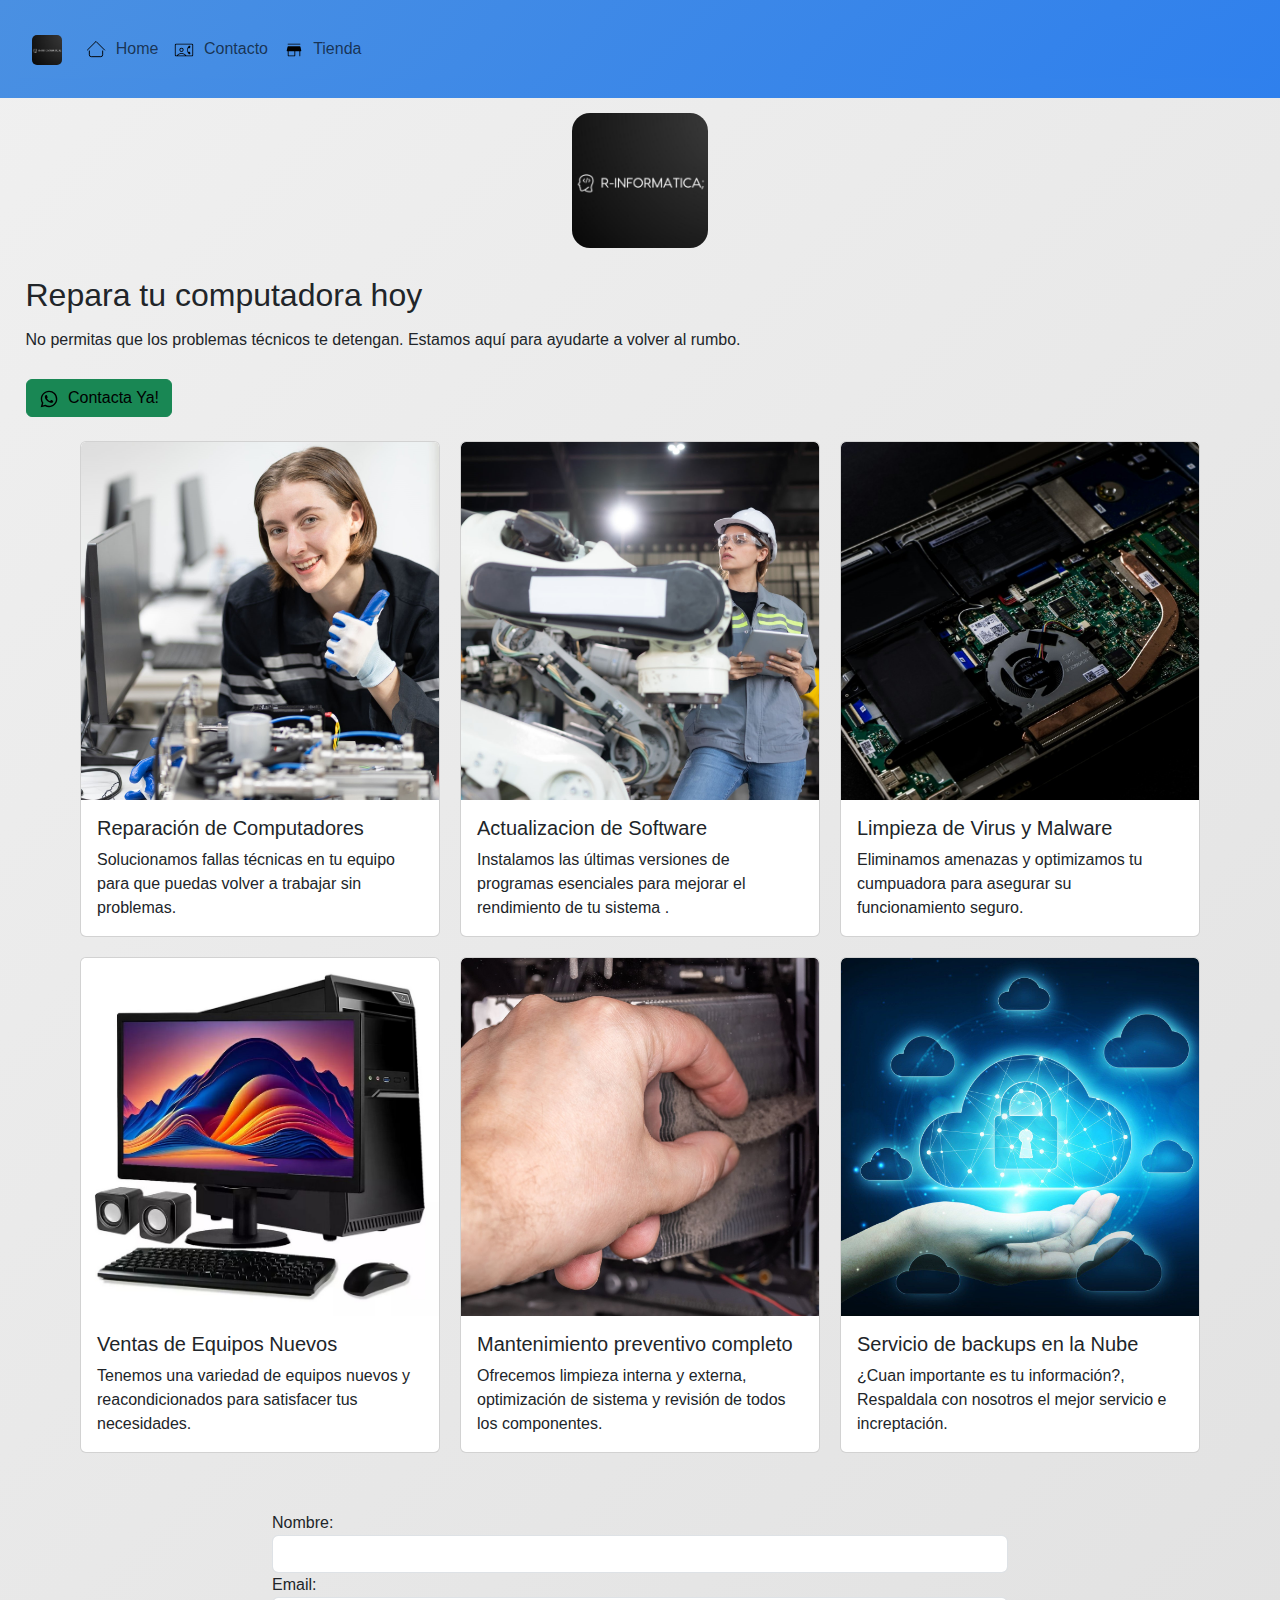
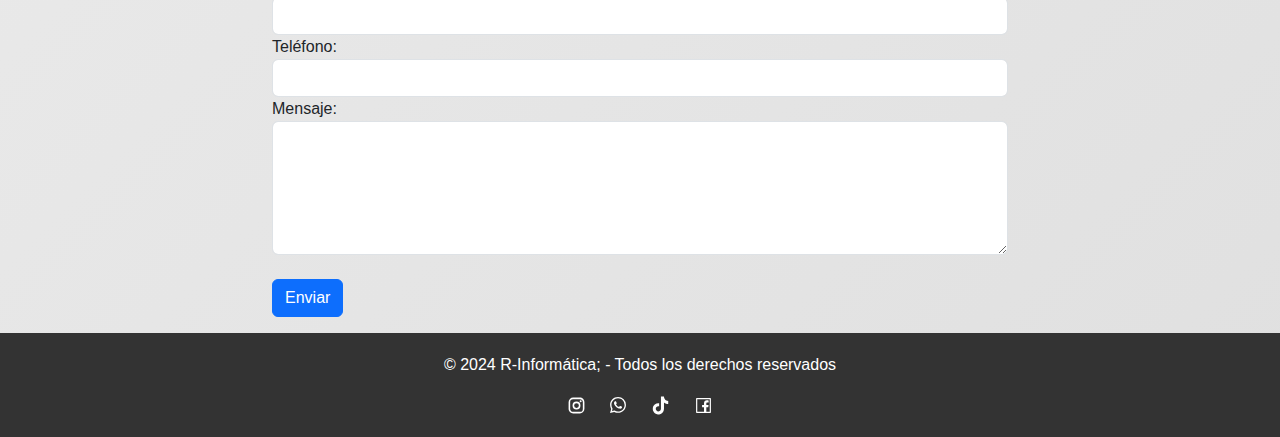
<file: index.html>
<!DOCTYPE html>
<html lang="en">

<head>
    <meta charset="UTF-8">
    <meta name="viewport" content="width=device-width, initial-scale=1.0">
    <title>R-Informática;</title>
    <link rel="shortcut icon" href="./css/img/Logo.jpg" type="image/x-icon">
    <link href="https://cdn.jsdelivr.net/npm/bootstrap@5.3.3/dist/css/bootstrap.min.css" rel="stylesheet"
        integrity="sha384-QWTKZyjpPEjISv5WaRU9OFeRpok6YctnYmDr5pNlyT2bRjXh0JMhjY6hW+ALEwIH" crossorigin="anonymous">
    <link rel="stylesheet" href="./css/style.css">
    <script src="./js.js" defer></script>

    <!-- Google tag (gtag.js) -->
    <script async src="https://www.googletagmanager.com/gtag/js?id=G-4JNWPMZTWK"></script>
    <script>
        window.dataLayer = window.dataLayer || [];
        function gtag() { dataLayer.push(arguments); }
        gtag('js', new Date());

        gtag('config', 'G-4JNWPMZTWK');
    </script>

</head>

<body>
    <header>
        <nav class="navbar navbar-expand-lg bg-body-tertiary">
            <div class="container-fluid">
                <a class="navbar-brand" href="#">
                    <img src="./css/img/Logo.jpg" alt="Logo" height="30" style="border-radius: 5px;">
                </a>
                <button class="navbar-toggler" type="button" data-bs-toggle="collapse" data-bs-target="#navbarNav"
                    aria-controls="navbarNav" aria-expanded="false" aria-label="Toggle navigation">
                    <span class="navbar-toggler-icon"></span>
                </button>
                <div class="collapse navbar-collapse" id="navbarNav">
                    <ul class="navbar-nav">
                        <li class="nav-item">
                            <a class="nav-link linkNav" href="./index.html">
                                <img src="./css/img/home.svg" alt="Icono Home" class="icon">
                                Home</a>
                        </li>
                        <li class="nav-item">
                            <a class="nav-link linkNav" href="#contacto">
                                <img src="./css/img/contacto.svg" alt="Icono Cotacto" class="icon">
                                Contacto</a>
                        </li>
                        <li class="nav-item">
                            <a class="nav-link linkNav" href="./tienda.html">
                                <img src="./css/img/tienda.svg" alt="Icono Tienda" class="icon">
                                Tienda</a>
                        </li>
                    </ul>
                </div>
            </div>
        </nav>
    </header>
    <main>
        <div class="text-center container-fluid">
            <img src="./css/img/Logo.jpg" class="img-fluid " alt="pc" id="imgLogo">
        </div>

        <div class="container-fluid ">
            <h2 class="text-start textHome">Repara tu computadora hoy</h2>
            <p class="text-start textHome">No permitas que los problemas técnicos te detengan. Estamos aquí para
                ayudarte a
                volver al rumbo.</p>
            <button type="button" id="btnWhatsapp" class="btn btn-success textHome buttonWhats">
                <img src="./css/img/whatsapp.svg" alt="Icono WhatsApp" class="icon">
                <a href="https://wa.me/+5492644853601" target="_blank">Contacta Ya!</a>
            </button>
        </div>
        <!-- Cards -->
        <div class="container container-fluid cardHome">
            <div class="row">
                <div class="col-12 col-md-6 col-lg-4" style="padding: 10px;">
                    <div class="card">
                        <img src="./css/img/img01.jpg" class="card-img-top" alt="Imagen 1">
                        <div class="card-body">
                            <h5 class="card-title">Reparación de Computadores</h5>
                            <p class="card-text">Solucionamos fallas técnicas en tu equipo para que puedas volver a
                                trabajar sin problemas.</p>
                        </div>
                    </div>
                </div>
                <div class="col-12 col-md-6 col-lg-4" style="padding: 10px;">
                    <div class="card">
                        <img src="./css/img/img02.jpg" class="card-img-top" alt="Imagen 2">
                        <div class="card-body">
                            <h5 class="card-title">Actualizacion de Software</h5>
                            <p class="card-text">Instalamos las últimas versiones de programas esenciales para mejorar
                                el rendimiento de tu sistema .</p>
                        </div>
                    </div>
                </div>
                <div class="col-12 col-md-6 col-lg-4" style="padding: 10px;">
                    <div class="card">
                        <img src="./css/img/img03.jpg" class="card-img-top" alt="Imagen 3">
                        <div class="card-body">
                            <h5 class="card-title">Limpieza de Virus y Malware</h5>
                            <p class="card-text">Eliminamos amenazas y optimizamos tu cumpuadora para asegurar su
                                funcionamiento seguro.</p>
                        </div>
                    </div>
                </div>
                <div class="col-12 col-md-6 col-lg-4" style="padding: 10px;">
                    <div class="card">
                        <img src="./css/img/img04.jpg" class="card-img-top" alt="Imagen 4">
                        <div class="card-body">
                            <h5 class="card-title">Ventas de Equipos Nuevos</h5>
                            <p class="card-text">Tenemos una variedad de equipos nuevos y reacondicionados para
                                satisfacer tus necesidades.</p>
                        </div>
                    </div>
                </div>
                <div class="col-12 col-md-6 col-lg-4" style="padding: 10px;">
                    <div class="card">
                        <img src="./css/img/img05.jpg" class="card-img-top" alt="Imagen 4">
                        <div class="card-body">
                            <h5 class="card-title">Mantenimiento preventivo completo</h5>
                            <p class="card-text">Ofrecemos limpieza interna y externa, optimización de sistema y
                                revisión de todos los componentes.</p>
                        </div>
                    </div>
                </div>
                <div class="col-12 col-md-6 col-lg-4" style="padding: 10px;">
                    <div class="card">
                        <img src="./css/img/backups.jpeg" class="card-img-top" alt="Imagen 4">
                        <div class="card-body">
                            <h5 class="card-title">Servicio de backups en la Nube</h5>
                            <p class="card-text">¿Cuan importante es tu información?, Respaldala con nosotros el mejor
                                servicio e increptación.</p>
                        </div>
                    </div>
                </div>
            </div>
        </div>
        <!-- contactanos -->
        <div class="container mt-5" id="contacto">
            <div class="row justify-content-center">
                <div class="col-md-8"> <!-- Ajusta el tamaño del formulario según tu preferencia -->
                    <form id="contactForm" action="https://formspree.io/f/mjkbvneg" method="POST">
                        <div class="form-group">
                            <label for="nombre">Nombre:</label>
                            <input type="text" class="form-control" id="nombre" name="nombre" required>
                        </div>
                        <div class="form-group">
                            <label for="email">Email:</label>
                            <input type="email" class="form-control" id="email" name="email" required>
                        </div>
                        <div class="form-group">
                            <label for="telefono">Teléfono:</label>
                            <input type="tel" class="form-control" id="telefono" name="telefono" required>
                        </div>
                        <div class="form-group">
                            <label for="mensaje">Mensaje:</label>
                            <textarea class="form-control" id="mensaje" name="mensaje" rows="5" required></textarea>
                        </div>
                        <br>
                        <button type="submit" class="btn btn-primary">Enviar</button>
                    </form>
                    <div id="statusMessage" class="mt-3"></div>
                </div>
            </div>
        </div>

    </main>
    <!-- footer -->
    <footer>
        <div class="container text-center">
            <div class="row">
                <div class="col-md-12">
                    <p>&copy; 2024 R-Informática; - Todos los derechos reservados</p>
                    <div class="social-icons">
                        <a href="https://www.instagram.com/" target="_blank"><img src="./css/img/Instagram.svg"
                                alt="Instagram"></a>
                        <a href="https://wa.me/+5492644853601" target="_blank"><img src="./css/img/icons--whatsapp.svg"
                                alt="WhatsApp"></a>
                        <a href="https://www.tiktok.com/login?lang=es&redirect_url=https%3A%2F%2Fwww.tiktok.com%2Fupload%3Flang%3Des"
                            target="_blank"><img src="./css/img/iconoir--tiktok.svg" alt="TikTok"></a>
                        <a href="https://www.facebook.com/?locale=es_LA" target="_blank"><img
                                src="./css/img/facebook-square.svg" alt="Facebook"></a>
                    </div>
                </div>
            </div>
        </div>
    </footer>

    <!-- boostrap JS -->
    <script src="https://cdn.jsdelivr.net/npm/@popperjs/core@2.11.8/dist/umd/popper.min.js"
        integrity="sha384-I7E8VVD/ismYTF4hNIPjVp/Zjvgyol6VFvRkX/vR+Vc4jQkC+hVqc2pM8ODewa9r"
        crossorigin="anonymous"></script>
    <script src="https://cdn.jsdelivr.net/npm/bootstrap@5.3.3/dist/js/bootstrap.min.js"
        integrity="sha384-0pUGZvbkm6XF6gxjEnlmuGrJXVbNuzT9qBBavbLwCsOGabYfZo0T0to5eqruptLy"
        crossorigin="anonymous"></script>
</body>

</html>
</file>
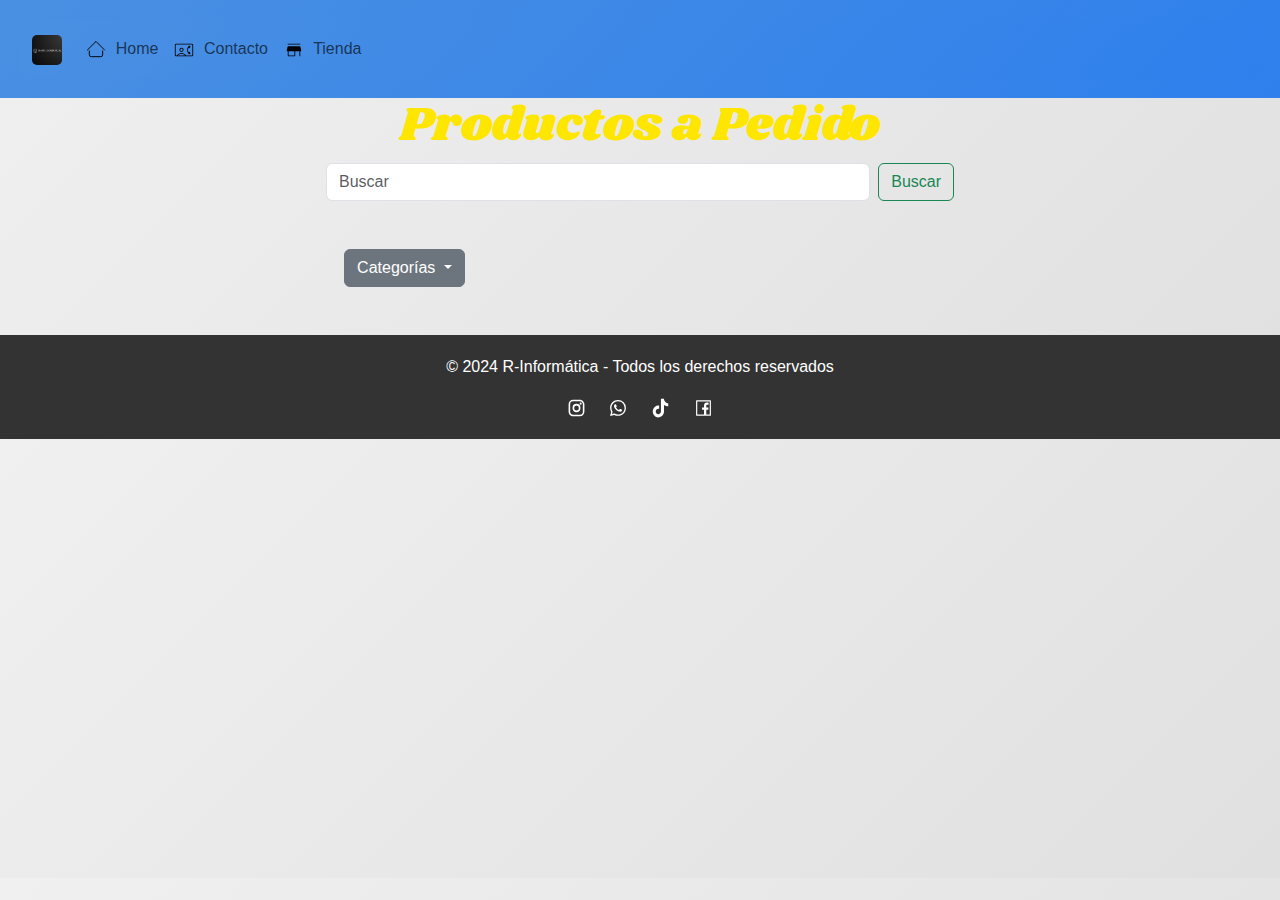
<file: tienda.html>
<!DOCTYPE html>
<html lang="en">

<head>
    <meta charset="UTF-8">
    <meta name="viewport" content="width=device-width, initial-scale=1.0">
    <title>R-Informática - Tienda</title>
    <link rel="shortcut icon" href="./css/img/Logo.jpg" type="image/x-icon">
    <link href="https://cdn.jsdelivr.net/npm/bootstrap@5.3.3/dist/css/bootstrap.min.css" rel="stylesheet"
        integrity="sha384-QWTKZyjpPEjISv5WaRU9OFeRpok6YctnYmDr5pNlyT2bRjXh0JMhjY6hW+ALEwIH" crossorigin="anonymous">
    <link rel="stylesheet" href="./css/style.css">
    <script src="./tienda.js" defer></script>
</head>

<body>
    <header>
        <nav class="navbar navbar-expand-lg bg-body-tertiary">
            <div class="container-fluid">
                <a class="navbar-brand" href="#">
                    <img src="./css/img/Logo.jpg" alt="Logo" height="30" style="border-radius: 5px;">
                </a>
                <button class="navbar-toggler" type="button" data-bs-toggle="collapse" data-bs-target="#navbarNav"
                    aria-controls="navbarNav" aria-expanded="false" aria-label="Toggle navigation">
                    <span class="navbar-toggler-icon"></span>
                </button>
                <div class="collapse navbar-collapse" id="navbarNav">
                    <ul class="navbar-nav me-auto">
                        <li class="nav-item">
                            <a class="nav-link linkNav" href="./index.html">
                                <img src="./css/img/home.svg" alt="Icono Home" class="icon">
                                Home</a>
                        </li>
                        <li class="nav-item">
                            <a class="nav-link linkNav" href="./index.html#contacto">
                                <img src="./css/img/contacto.svg" alt="Icono Contacto" class="icon">
                                Contacto</a>
                        </li>
                        <li class="nav-item">
                            <a class="nav-link linkNav" href="./tienda.html">
                                <img src="./css/img/tienda.svg" alt="Icono Tienda" class="icon">
                                Tienda</a>
                        </li>
                    </ul>
                </div>
            </div>
        </nav>
    </header>
    <main>
        <div >
            <h1 class="text-center"> Productos a Pedido</h1>
        </div>
        <div class="row">
            <div class="col-md-3">
                <!-- Espacio vacío o para otras opciones en el futuro -->
            </div>
            <div class="col-md-6 text-center">
                <!-- Buscador en el centro de la página -->
                <form class="d-flex mb-5 justify-content-center" id="searchForm">
                    <input class="form-control me-2" type="search" placeholder="Buscar" aria-label="Buscar"
                        id="searchInput">
                    <button class="btn btn-outline-success" type="submit">Buscar</button>
                </form>
                <div class="col-md-3 text-center">
                    <!-- Menú desplegable para categorías -->
                    <div class="dropdown">
                        <button class="btn btn-secondary dropdown-toggle" type="button" id="dropdownMenuButton"
                            data-bs-toggle="dropdown" aria-expanded="false">
                            Categorías
                        </button>
                        <ul class="dropdown-menu" aria-labelledby="dropdownMenuButton" id="categoryMenu">
                            <!-- Categorías serán agregadas aquí dinámicamente -->
                        </ul>
                    </div>
                </div>
            </div>
            
            <!-- Contenedor donde se mostrarán los productos -->
            <div class="col-md-12 mt-5">
                <div id="productosContainer" class="container">
                    <div id="productosRow" class="row"></div>
                </div>
            </div>
        </div>
    </main>

    <!-- footer -->
    <footer>
        <div class="container text-center">
            <div class="row">
                <div class="col-md-12">
                    <p>&copy; 2024 R-Informática - Todos los derechos reservados</p>
                    <div class="social-icons">
                        <a href="https://www.instagram.com/" target="_blank"><img src="./css/img/Instagram.svg"
                                alt="Instagram"></a>
                        <a href="https://wa.me/+5492644853601" target="_blank"><img src="./css/img/icons--whatsapp.svg"
                                alt="WhatsApp"></a>
                        <a href="https://www.tiktok.com/login?lang=es&redirect_url=https%3A%2F%2Fwww.tiktok.com%2Fupload%3Flang%3Des"
                            target="_blank"><img src="./css/img/iconoir--tiktok.svg" alt="TikTok"></a>
                        <a href="https://www.facebook.com/?locale=es_LA" target="_blank"><img
                                src="./css/img/facebook-square.svg" alt="Facebook"></a>
                    </div>
                </div>
            </div>
        </div>
    </footer>

    <!-- Modal para mostrar más información del producto -->
    <div class="modal fade" id="productModal" tabindex="-1" aria-labelledby="productModalLabel" aria-hidden="true">
        <div class="modal-dialog modal-lg">
            <div class="modal-content">
                <div class="modal-header">
                    <h5 class="modal-title" id="productModalLabel">Detalles del producto</h5>
                    <button type="button" class="btn-close" data-bs-dismiss="modal" aria-label="Close"></button>
                </div>
                <div class="modal-body" id="productModalBody">
                    <!-- Contenido del modal se agregará dinámicamente -->
                </div>
            </div>
        </div>
    </div>

    <!-- bootstrap JS -->
    <script src="https://cdn.jsdelivr.net/npm/@popperjs/core@2.11.8/dist/umd/popper.min.js"
        integrity="sha384-I7E8VVD/ismYTF4hNIPjVp/Zjvgyol6VFvRkX/vR+Vc4jQkC+hVqc2pM8ODewa9r"
        crossorigin="anonymous"></script>
    <script src="https://cdn.jsdelivr.net/npm/bootstrap@5.3.3/dist/js/bootstrap.min.js"
        integrity="sha384-0pUGZvbkm6XF6gxjEnlmuGrJXVbNuzT9qBBavbLwCsOGabYfZo0T0to5eqruptLy"
        crossorigin="anonymous"></script>
</body>

</html>
</file>
<file: css/style.css>
@import url('https://fonts.googleapis.com/css2?family=Rubik+Storm&family=Shrikhand&display=swap');

* {
    margin: 0;
    padding: 0;
    box-sizing: border-box; /* Añadido para incluir el padding y border en el width/height */
}

#imgLogo {
    margin: 15px;
    border-radius: 2vh;
    height: 15vh;
    transition: transform 0.3s ease-in-out;
}

#imgLogo:hover {
    transform: scale(1.1);
}

.buttonWhats {
    transition: transform 0.3s ease-in-out;
}

.buttonWhats:hover {
    transform: scale(1.1);
}

header,
nav {
    background: linear-gradient(135deg, #4a90e2, #2f80ed);
    padding: 20px;
}

body {
    background: linear-gradient(135deg, #f0f0f0, #e0e0e0);
    height: 100%;
    margin: 0;
    font-family: Arial, sans-serif;
    cursor: url('./img/puntero.svg'), auto;
}

#title {
    margin: 3vh;
}

.textHome {
    margin: 1.5vh;
}

h1 {
    font-size: 3em;
    color: rgb(255, 230, 0);
    font-family: "Shrikhand", serif;
}

a {
    color: black;
    text-decoration: none;
}

/* Estilo para el efecto de zoom en las tarjetas */
.card {
    overflow: hidden;
    transition: transform 0.3s ease-in-out;
}

.card:hover {
    transform: scale(1.05);
}

footer {
    background-color: #333;
    color: #fff;
    padding: 20px 0;
    text-align: center;
}

.social-icons a {
    margin: 10px;
}

/* iconos header */
.icon {
    width: 20px;
    margin-right: 5px;
}

/* Estilos para el buscador y categorías */

.buscador {
    display: flex;
    justify-content: center;
    align-items: center;
    margin-top: 20px;
}

.buscador input[type="text"] {
    width: 70%;
    padding: 10px;
    border: 1px solid #ccc;
    border-radius: 5px 0 0 5px;
}

.buscador button {
    padding: 10px 20px;
    background-color: #007bff;
    border: none;
    border-radius: 0 5px 5px 0;
    color: white;
    cursor: pointer;
}

/* Ajuste para la vista móvil */
@media (max-width: 767px) {
    .buscador {
        flex-direction: column;
        align-items: stretch;
    }

    .buscador input[type="text"] {
        width: 100%;
        margin-bottom: 10px;
    }

    .dropdown {
        margin-top: 20px; /* Espacio entre el buscador y el botón de categorías */
    }

    .dropdown-menu {
        width: 100%;
    }

    .dropdown-menu.show {
        position: static; /* Soluciona el problema de ocultamiento en dispositivos móviles */
        float: none;
    }
}

/* Estilos para la categoría en la vista de escritorio */
@media (min-width: 768px) {
    .col-md-3 {
        display: flex;
        flex-direction: column;
        justify-content: flex-start; /* Alinear arriba */
        align-items: stretch; /* Ajustar a lo largo del eje principal */
        margin-top: 20px; /* Espacio entre el buscador y el botón de categorías */
    }

    .dropdown {
        width: 100%; /* Asegura que el botón ocupe todo el ancho */
    }
}
</file>
